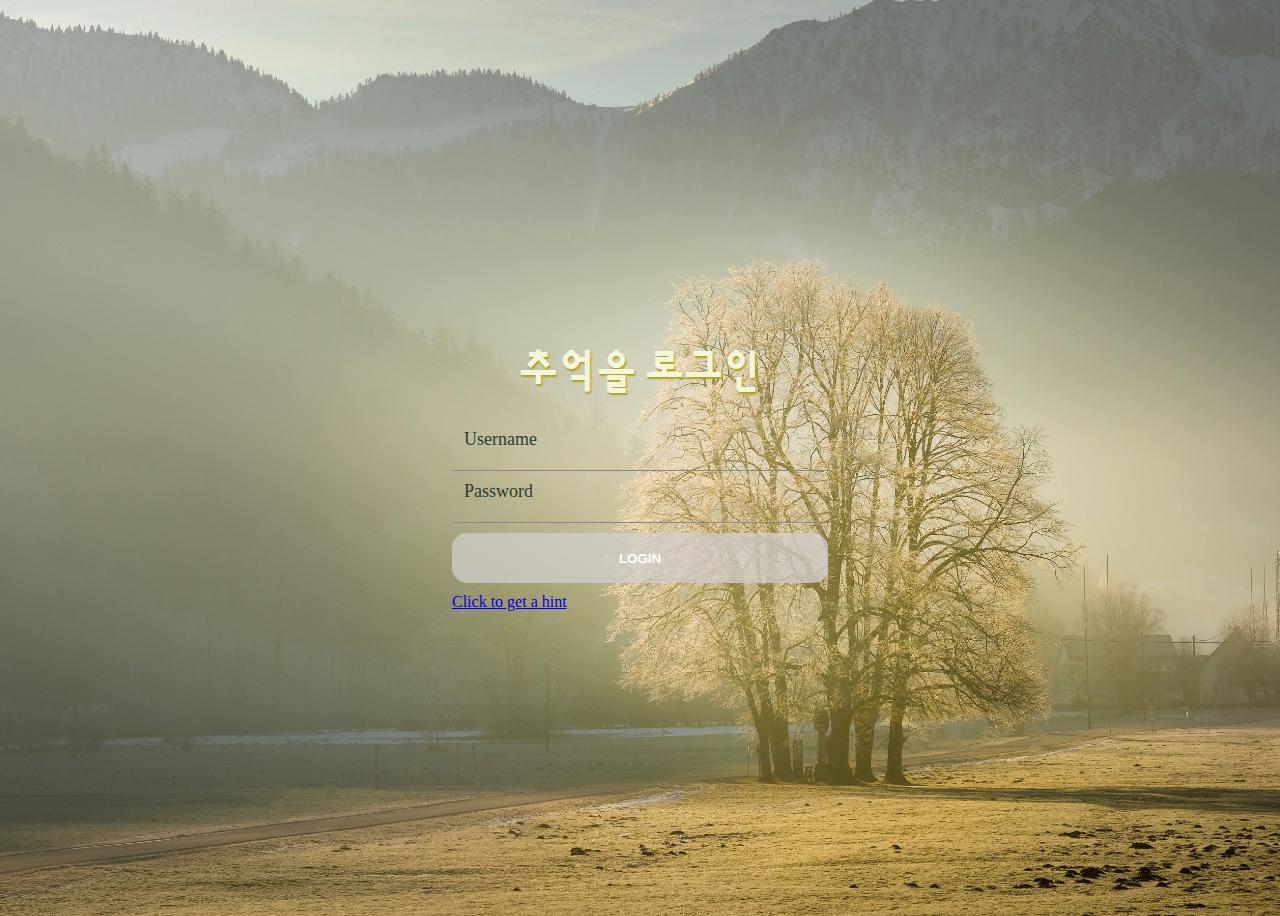
<file: index.html>
<!DOCTYPE html>
<html lang="ko">
<head>
    <title>추억을 로그인</title>
    <meta charset="utf-8">
    <link href="https://cdn.jsdelivr.net/npm/bootstrap@5.1.3/dist/css/bootstrap.min.css" rel="stylesheet" integrity="sha384-1BmE4kWBq78iYhFldvKuhfTAU6auU8tT94WrHftjDbrCEXSU1oBoqyl2QvZ6jIW3" crossorigin="anonymous">
    <link href="css/index.css" rel="stylesheet">
</head>

<body>
    <section class="login-form">
        <h1>추억을 로그인</h1>
        <form action="">
            <div class="int-area">
                <input type="text" name="id", id="name-input" autocomplete="off" required>
                <label for="id">Username</label>
            </div>
            <div class="int-area">
                <input type="password" name="password", id="password-input" autocomplete="off" required>
                <label for="pw">Password</label>
            </div>
        </form>    
        <a class="ori"><button class="btn-login" type="submit">LOGIN</button></a>

        <div id="hint"><a href="hint.html" target='_blank'>Click to get a hint</a></div>
    </form>
    
    <script src="https://code.jquery.com/jquery-3.6.0.min.js" 
    integrity="sha256-/xUj+3OJU5yExlq6GSYGSHk7tPXikynS7ogEvDej/m4=" 
    crossorigin="anonymous"></script>
    <script src="js/loginPage.js"></script>
</body>
</html>
</file>
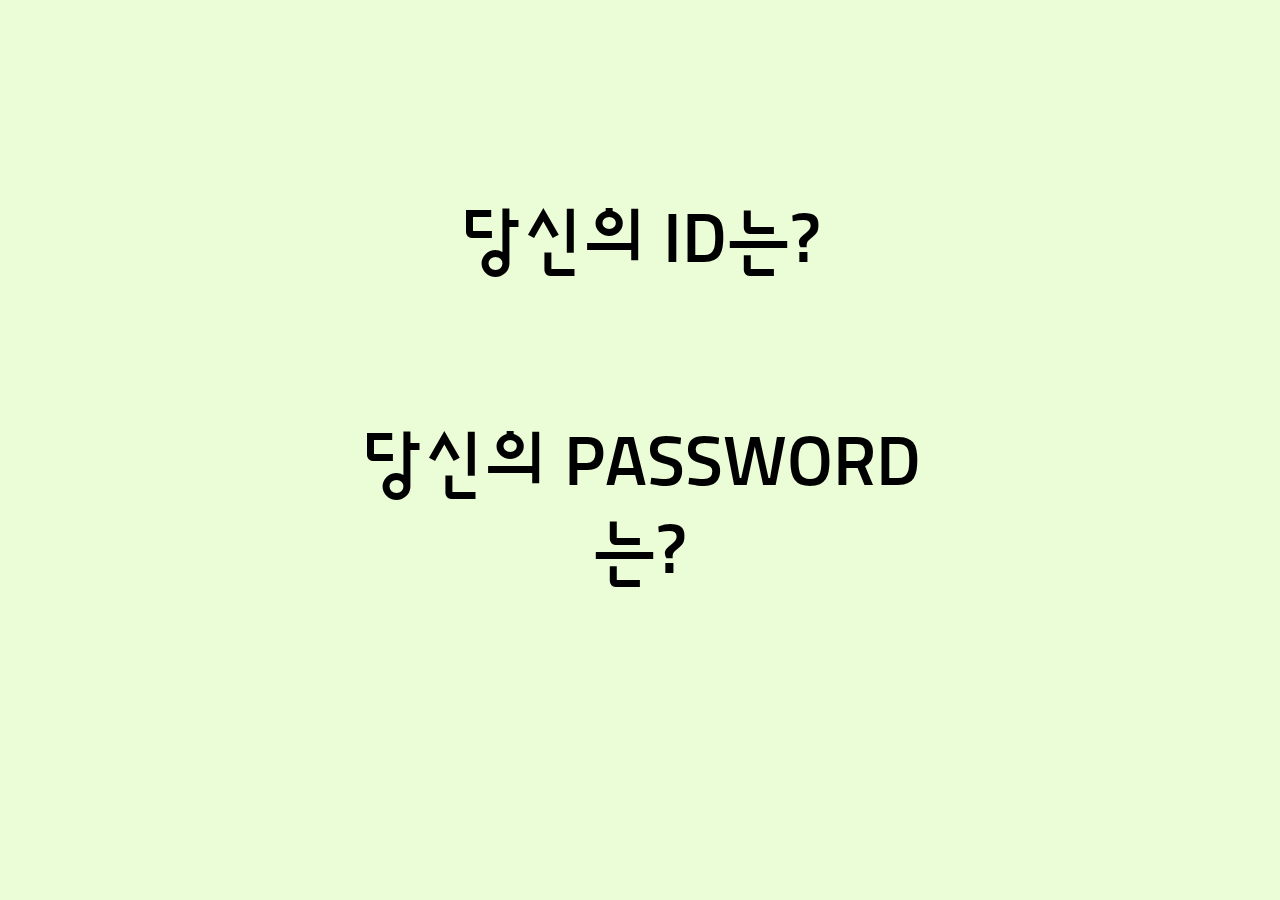
<file: hint.html>
<!DOCTYPE html>
<html>
<head>
    <title>당신에게 힌트를.</title>
    <meta charset="utf-8">
    <link href="https://fonts.googleapis.com/css2?family=Sunflower:wght@300&display=swap" rel="stylesheet">
    <style>
        body {
            text-align: center;
            background-color: #ebfdd7;
        }
        
        .center {
            position: absolute;
            left: 50%;
            top: 50%;
            transform: translate(-50%, -50%);
        }

        .clickPASSWORD {
            display: inline-block;
            margin-top: 30px;
        }

        span {
            font-size: 70px;
            font-family: 'Sunflower', sans-serif;
        }

        span:hover {
            color:rgb(123, 168, 40);
        }
    
        li {
            font-weight: lighter;
            font-size: 40px;
            list-style: none;
            margin-top: 20px;
            margin-bottom: 30px;
            visibility: hidden;
        }
    </style>
</head>

<body>
    <div class="center">
        <span class="clickID">당신의 ID는?</span>
        <li id="id">귀하의 <b>성함</b>을 입력하시면 됩니다.</li>

        <span class="clickPASSWORD">당신의 PASSWORD는?</span>
        <li id="password">귀하의 <b>생년월일</b>을 입력하세요.</li>
    </div>
    
    <script src="https://code.jquery.com/jquery-3.6.0.min.js" 
    integrity="sha256-/xUj+3OJU5yExlq6GSYGSHk7tPXikynS7ogEvDej/m4=" 
    crossorigin="anonymous"></script>
    <script>
        $('.clickID').on('click', hintID);
        $('.clickPASSWORD').on('click', hintPASSWORD);

        function hintID() {
            $('#id').css('visibility', 'visible');
        }

        function hintPASSWORD() {
            $('#password').css('visibility', 'visible');
        }
    </script>
</body>
</html>
</file>
<file: css/index.css>
@import url('https://fonts.googleapis.com/css2?family=Sunflower:wght@500&display=swap');

body {
    display: flex;
    justify-content: center;
    align-items: center;
    height: 100vh;
    background: url("/image/mountains.jpg");
    background-size: cover;
    background-position: bottom;
}

.login-form { position: relative; z-index: 2; bottom: 80px; }
.login-form h1 {
    font-family: 'Sunflower', sans-serif;
    font-size: 43px;
    text-align: center;
    color: beige;
    text-shadow: 1.7px 1.7px 1.7px rgb(173, 164, 25);
    margin-top: 200px;
    margin-bottom: 30px;
}

.int-area input {
    position: static;
    width: 350px;
    padding: 14px 13px 9px;
    background-color: transparent;
    border: none;
    border-bottom: 1.5px solid rgb(138, 137, 133);
    font-size: 16px;
    margin-bottom: 10px;
} 
.int-area label {
    position: absolute;
    left: 12px;
    color: rgb(37, 63, 52);
    font-size: 18px;
    transition: all .5s ease;
}

.int-area input:focus + label,
.int-area input:valid + label {
    top: 50;
    font-size: 13px;
}

.login-form .btn-login {
    width: 100%;
    height: 50px;
    border: none;
    border-radius: 15px;
    background-color: rgba(209, 206, 206, 0.733);
    color: #fff;
    font-weight: bold;
    transition: all 0.5s;
}
.login-form .btn-login.on { background-color: #d8db31; }

#hint {
    margin-top: 10px;
}
</file>
